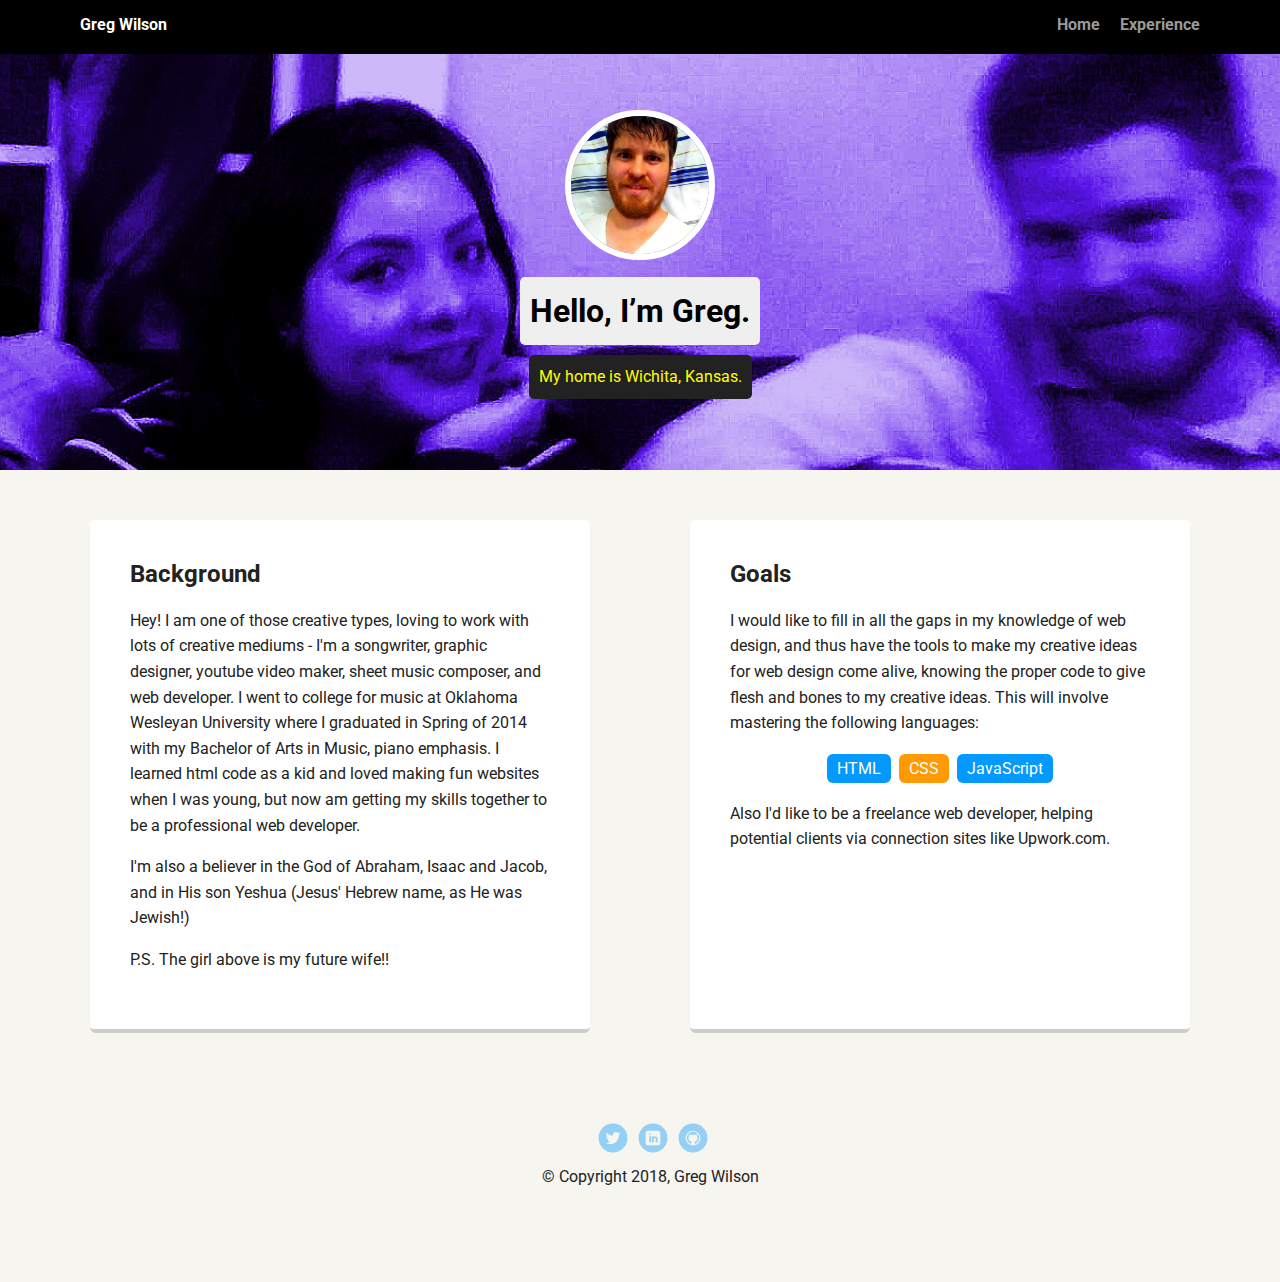
<file: index.html>
<!doctype html>
<html lang="en">
<head>
  <meta charset="utf-8">
  <title>Greg Wilson's Profile</title>
  <meta name="viewport" content="width=device-width, initial-scale=1.0">
  <link rel="stylesheet" href="styles.css">
  <link href="https://fonts.googleapis.com/css?family=Muli%7CRoboto:400,300,500,700,900" rel="stylesheet"></head>
  <body>

    <div class="main-nav">
        <ul class="nav">
          <li class="name">Greg Wilson</li>
          <li><a href="index.html">Home</a></li>
          <li><a href="experience.html">Experience</a></li>
        </ul>
    </div>

    <header>
      <img src="images/gregtallitfb.jpg" alt="Greg Wilson" class="profile-image">
      <h1 class="tag name">Hello, I’m Greg.</h1>
      <p class="tag location">My home is Wichita, Kansas.</p>
    </header>

    <main class="flex">
      <div class="card">
        <h2>Background</h2>
        <p>Hey!  I am one of those creative types, loving to work with lots of creative mediums - I'm a songwriter, graphic designer,
        youtube video maker, sheet music composer, and web developer.  I went to college for music at Oklahoma Wesleyan University
      where I graduated in Spring of 2014 with my Bachelor of Arts in Music, piano emphasis.  I learned html code as a kid and loved
    making fun websites when I was young, but now am getting my skills together to be a professional web developer.</p>
        <p>I'm also a believer in the God of Abraham, Isaac and Jacob, and in His son Yeshua (Jesus' Hebrew name, as He was Jewish!)</p>
        <p>P.S. The girl above is my future wife!!</p>
      </div>

      <div class="card">
        <h2>Goals</h2>
        <p>I would like to fill in all the gaps in my knowledge of web design, and thus have the tools to make my creative
        ideas for web design come alive, knowing the proper code to give flesh and bones to my creative ideas.  This will involve
        mastering the following languages: </p>
        <ul class="skills">
          <li>HTML</li>
          <li>CSS</li>
          <li>JavaScript</li>
        </ul>
        <p>Also I'd like to be a freelance web developer, helping potential clients via connection sites like Upwork.com.</p>
      </div>

    </main>
    <footer>
      <ul>
        <li><a href="https://twitter.com/MishpatVChesed" class="social twitter" target="blank">Twitter</a></li>
        <li><a href="http://www.linkedin.com/in/gregoryjwilson" class="social linkedin" target="blank">LinkedIn</a></li>
        <li><a href="https://github.com/gjforjesus" class="social github" target="blank">Github</a></li>
      </ul>
      <p class="copyright">&copy; Copyright 2018, Greg Wilson</p>
    </footer>
  </body>
  </html>
</file>
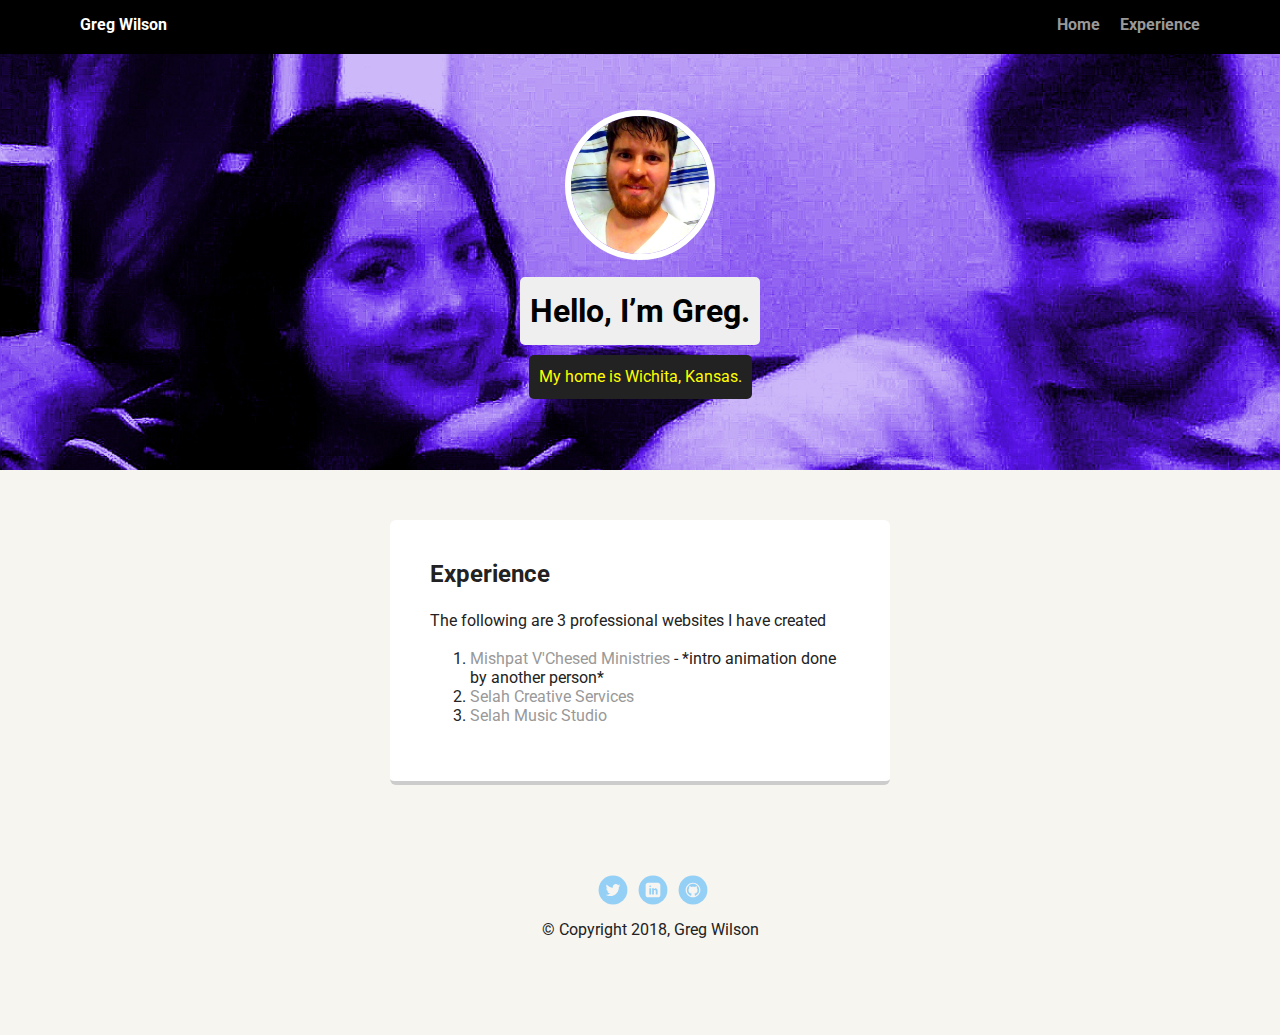
<file: experience.html>
<!doctype html>
<html lang="en">
<head>
  <meta charset="utf-8">
  <title>Greg Wilson's Profile</title>
  <meta name="viewport" content="width=device-width, initial-scale=1.0">
  <link rel="stylesheet" href="styles.css">
  <link href="https://fonts.googleapis.com/css?family=Muli%7CRoboto:400,300,500,700,900" rel="stylesheet"></head>
  <body>

    <div class="main-nav">
        <ul class="nav">
          <li class="name">Greg Wilson</li>
          <li><a href="index.html">Home</a></li>
          <li><a href="#">Experience</a></li>
        </ul>
    </div>

    <header>
      <img src="images/gregtallitfb.jpg" alt="Greg Wilson" class="profile-image">
      <h1 class="tag name">Hello, I’m Greg.</h1>
      <p class="tag location">My home is Wichita, Kansas.</p>
    </header>

    <main class="flex">
      <div class="card">
        <h2>Experience</h2>
        <p>The following are 3 professional websites I have created</p>
        <ol>
          <li><a href="http://www.mishpatvchesed.com" target="blank">Mishpat V'Chesed Ministries</a> - *intro animation done by another person*</li>
          <li><a href="http://www.selahcreativeservices.com" target="blank">Selah Creative Services</a></li>
          <li><a href="http://www.selahlessons.com" target="blank">Selah Music Studio</a></li>
        </ol>

      </div>



    </main>
    <footer>
      <ul>
        <li><a href="https://twitter.com/MishpatVChesed" class="social twitter" target="blank">Twitter</a></li>
        <li><a href="http://www.linkedin.com/in/gregoryjwilson" class="social linkedin" target="blank">LinkedIn</a></li>
        <li><a href="https://github.com/gjforjesus" class="social github" target="blank">Github</a></li>
      </ul>
      <p class="copyright">&copy; Copyright 2018, Greg Wilson</p>
    </footer>
  </body>
  </html>
</file>
<file: styles.css>
/* Global Layout Set-up */
* {
  box-sizing: border-box;
}

body {
  margin: 0;
  padding: 0;
  text-align: center;
  font-family: 'Roboto', sans-serif;
  color: #222;
  background: #f7f5f0;
}
/* Link Styles */

a {
  text-decoration: none;
  color: #999;
}
a:hover {
  color: #6633ff;
}

/* Section Styles */

.main-nav {
  width: 100%;
  background: black;
  min-height: 30px;
  padding: 10px;
  position: fixed;
  text-align: center;
}
.nav {
  display: flex;
  justify-content: space-around;
  font-weight: 700;
  list-style-type: none;
  margin: 0 auto;
  padding: 0;
}

.nav .name {
    display: block;
    margin-right: auto;
    color: white;
}
.nav li {
  padding: 5px 10px 10px 10px;
}
.nav a {
  transition: all .5s;
}
.nav a:hover {
  color: white
}

header {
  text-align: center;
  background: url('images/iselayyobg.jpg') no-repeat top center ;
  background-size: cover;
  overflow: hidden;
  padding-top: 60px;
}
header {
  line-height: 1.5;
}
header .profile-image {
  margin-top: 50px;
  width: 150px;
  height: 150px;
  border-radius: 50%;
  border: 6px solid white;
  transition: all .5s;
}
header .profile-image:hover {
  transform: scale(1.2) rotate(370deg);
}
.tag {
  background-color: #efefef;
  color: black;
  padding: 10px;
  border-radius: 5px;
  display: table;
  margin: 10px auto;
}
.location {
  background-color: #222;
  color: yellow;
}
.card {
  margin: 30px;
  padding: 20px 40px 40px;
  max-width: 500px;
  text-align: left;
  background: #fff;
  border-bottom: 4px solid #ccc;
  border-radius: 6px;
  transition: all .5s;
}
.card:hover {
  border-color: #ff99ff;
}

ul.skills {
  padding: 0;
  text-align: center;
}

.skills li {
  border-radius: 6px;
  display: inline-block;
  background: #ff9904;
  color: white;
  padding: 5px 10px;
  margin: 2px;
}

.skills li:nth-child(odd) {
  background: #0399ff;
}

footer {
  width: 100%;
  min-height: 30px;
  padding: 20px 0 40px 20px;
}

footer .copyright {
  top: -8px;
  font-size: .75em;
}

footer ul {
  list-style-type: none;
  margin: 0;
  padding: 0;
}

footer ul li {
  display: inline-block;
}

a.social {
  display: inline-block;
  text-indent: -9999px;
  margin-left: 5px;
  width: 30px;
  height: 30px;
  background-size: 30px 30px;
  opacity: .4;
  transition: all .5s;
}
a.twitter {
  background-image: url(images/twitter.svg);
}
a.linkedin {
  background-image: url(images/linkedin.svg);
}
a.github {
  background-image: url(images/github.svg);
}
a.social:hover {
  opacity: 1;
}
.clearfix {
  clear: both;
}

/* Styles for larger screens */
@media screen and (min-width: 720px) {

  .flex {
      display: -ms-flexbox;      /* TWEENER - IE 10 */
      display: flex;
      max-width: 1200px;
      -ms-flex-pack: distribute;
      justify-content: space-around;
      margin: 0 auto;
  }

  header {
    min-height: 470px;
  }

  .nav {
    max-width: 1200px;
    padding: 0 30px;
  }


  main {
    padding-top: 20px;
  }

  main p {
    line-height: 1.6em;
  }

  footer {
    font-size: 1.3em;
    max-width: 1200px;
    margin: 40px auto;
  }

}
</file>
